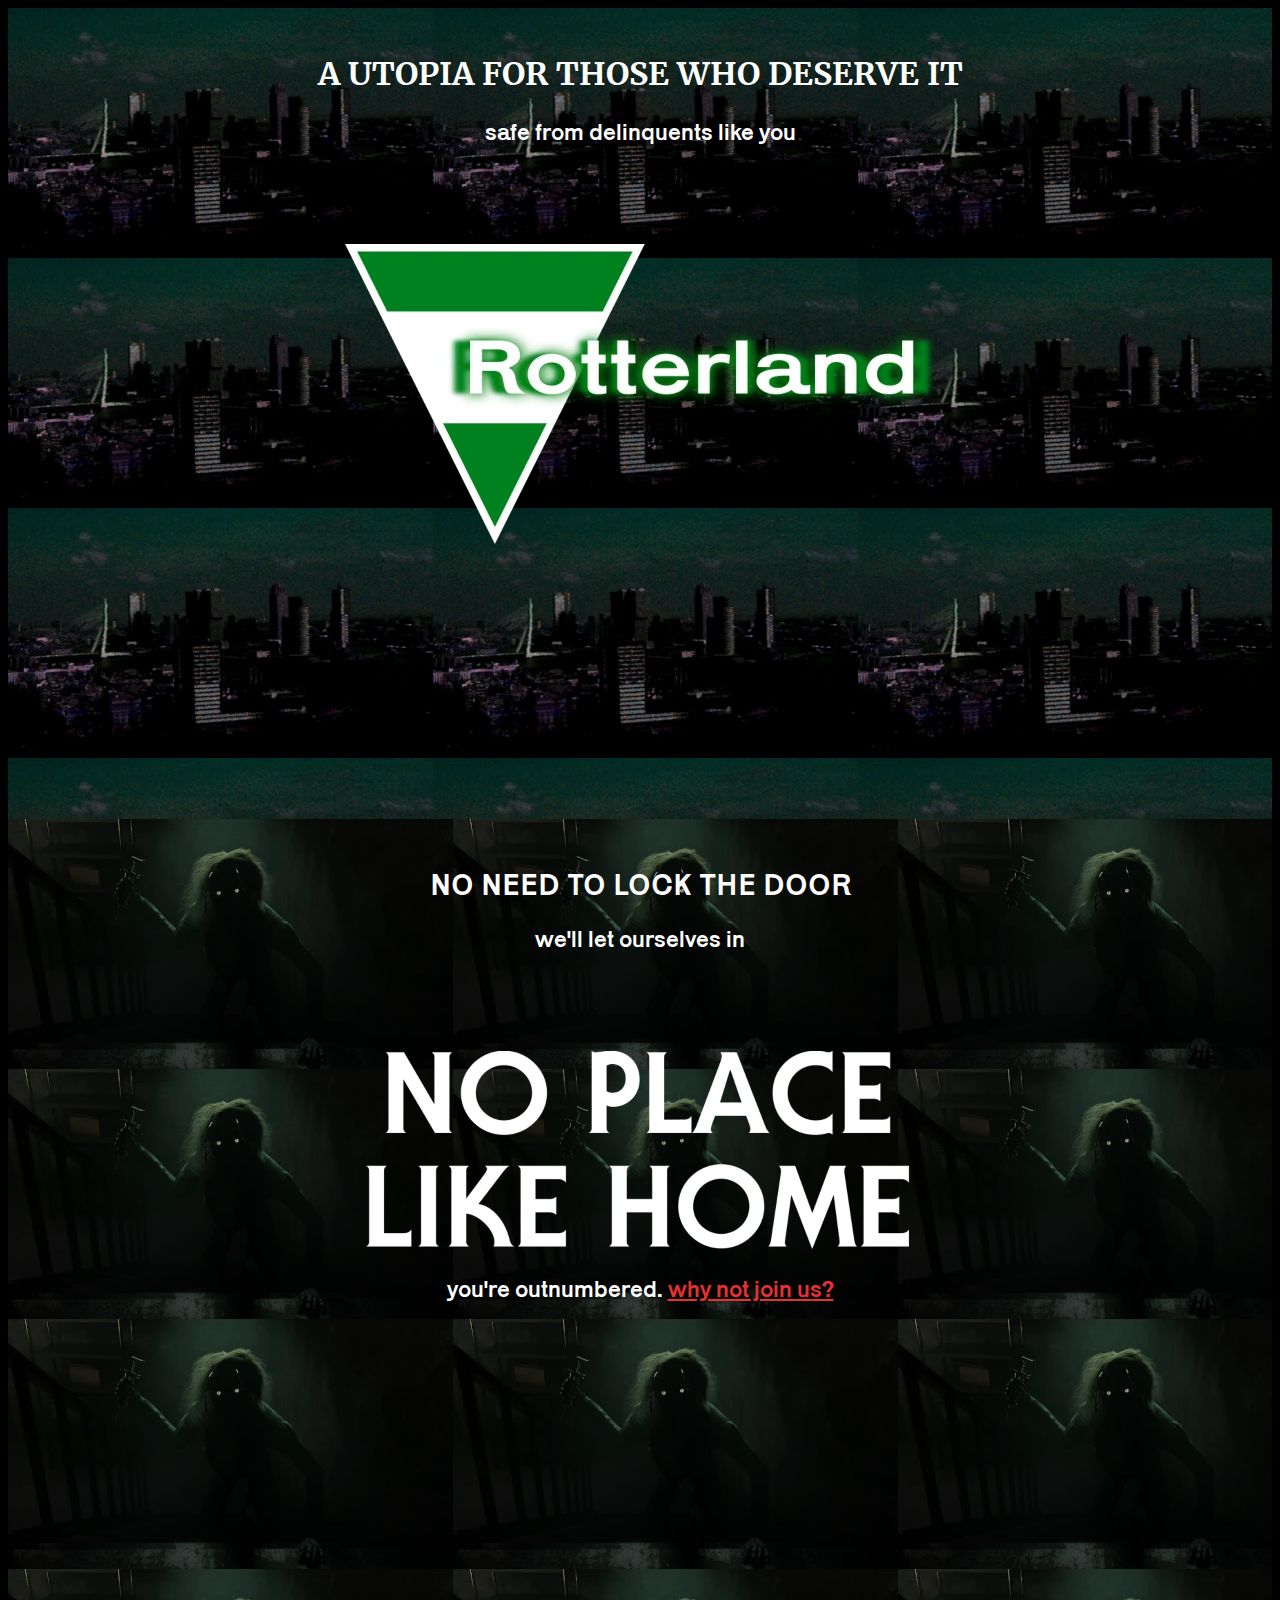
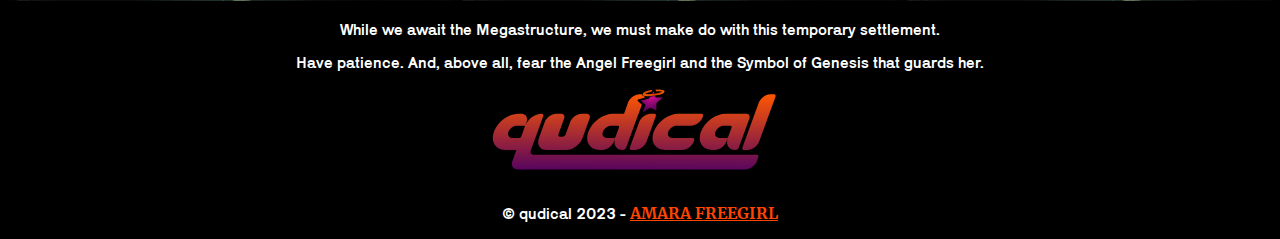
<file: index.html>
<!doctype html><html class="no-js" lang="en"><head><meta charset="utf-8"><title>Qudical</title><meta name="description" content="The Settlement of Qudical as we await the creation of the Megastructure."><meta name="viewport" content="width=device-width, initial-scale=1"><meta property="og:title" content=""><meta property="og:type" content=""><meta property="og:url" content=""><meta property="og:image" content=""><link rel="apple-touch-icon" href="/icon.59a3f343.png"><link rel="icon" type="image/x-icon" href="/favicon.108edb52.ico"><link rel="stylesheet" href="/css.576d9cda.css"><link rel="preload" as="image" href="/background.715b61ed.webp"><link rel="preload" as="image" href="/mantis.8f5d401a.webp"><meta name="theme-color" content="#fd5602ff"></head><body> <div class="rotterland"> <div style="height:25px"></div> <h1> A UTOPIA FOR THOSE WHO DESERVE IT </h1> <p> safe from delinquents like you </p> <div style="height:75px"></div> <img src="/rotterland.adace759.webp" alt="Rotterland Logo" width="591" height="300" class="logo"> <div style="height:275px"></div> </div> <div class="nplh"> <div style="height:25px"></div> <h1> NO NEED TO LOCK THE DOOR </h1> <p> we'll let ourselves in </p> <div style="height:75px"></div> <img src="/nplh.84062aa2.webp" alt="No Place Like Home Logo" width="552" height="200" class="logo"> <p>you're outnumbered. <a href="https://gamejolt.com/games/nplh/640683">why not join us?</a></p> <div style="height:275px"></div> </div> <div class="footer"> <p>While we await the Megastructure, we must make do with this temporary settlement.</p> <p>Have patience. And, above all, fear the Angel Freegirl and the Symbol of Genesis that guards her.</p> <img src="/qudical.b83ed8d0.svg" alt="Qudical Logo" width="305" height="100" class="logo"> <p> © qudical 2023 - <a rel="me" href="https://tech.lgbt/@amara">AMARA FREEGIRL</a> </p> </div> </body></html>
</file>
<file: css.576d9cda.css>
@font-face{font-family:karrik;src:url(/Karrik-Regular.6193ae28.ttf);font-display:swap}@font-face{font-family:merriweather;src:url(/Merriweather-Regular.31569f4c.ttf);font-display:swap}@font-face{font-family:merriweather;font-weight:700;src:url(/Merriweather-Bold.b26f4175.ttf);font-display:swap}.rotterland,body{background-color:#000}.rotterland{background-image:url(/background.715b61ed.webp);background-size:425px 250px}.rotterland h1{color:#fff;text-align:center;font-family:merriweather,"serif";font-weight:700}.rotterland p{color:#fff;text-align:center;font-family:karrik,"serif";font-size:24px;font-weight:400}.rotterland .logo{display:block;margin-left:auto;margin-right:auto;height:300px}@media screen and (max-width:600px){.rotterland .logo{width:80%;height:auto}}.nplh{background-color:#000;background-image:linear-gradient(0deg,rgba(0,0,0,.8),transparent),url(/mantis.8f5d401a.webp);background-size:445px 250px}.nplh h1,.nplh p{color:#fff;text-align:center;font-family:karrik,"serif";font-weight:400}.nplh a,.nplh p{font-size:24px}.nplh a{text-align:center;font-family:karrik,"serif";font-weight:400;color:#e53131}.nplh .logo{display:block;margin-left:auto;margin-right:auto;height:200px}@media screen and (max-width:570px){.nplh .logo{width:80%;height:auto}}.footer{background-color:#000;margin-top:20px}.footer .logo{display:block;margin-left:auto;margin-right:auto;height:100px}@media screen and (max-width:310px){.footer .logo{width:80%;height:auto}}.footer p{color:#fff;text-align:center;font-size:16px;font-family:karrik,"serif";font-weight:400;vertical-align:middle}.footer a{color:#ff4500;font-weight:700;font-family:merriweather,"serif";text-underline-style:none}
/*# sourceMappingURL=/css.576d9cda.css.map */
</file>
